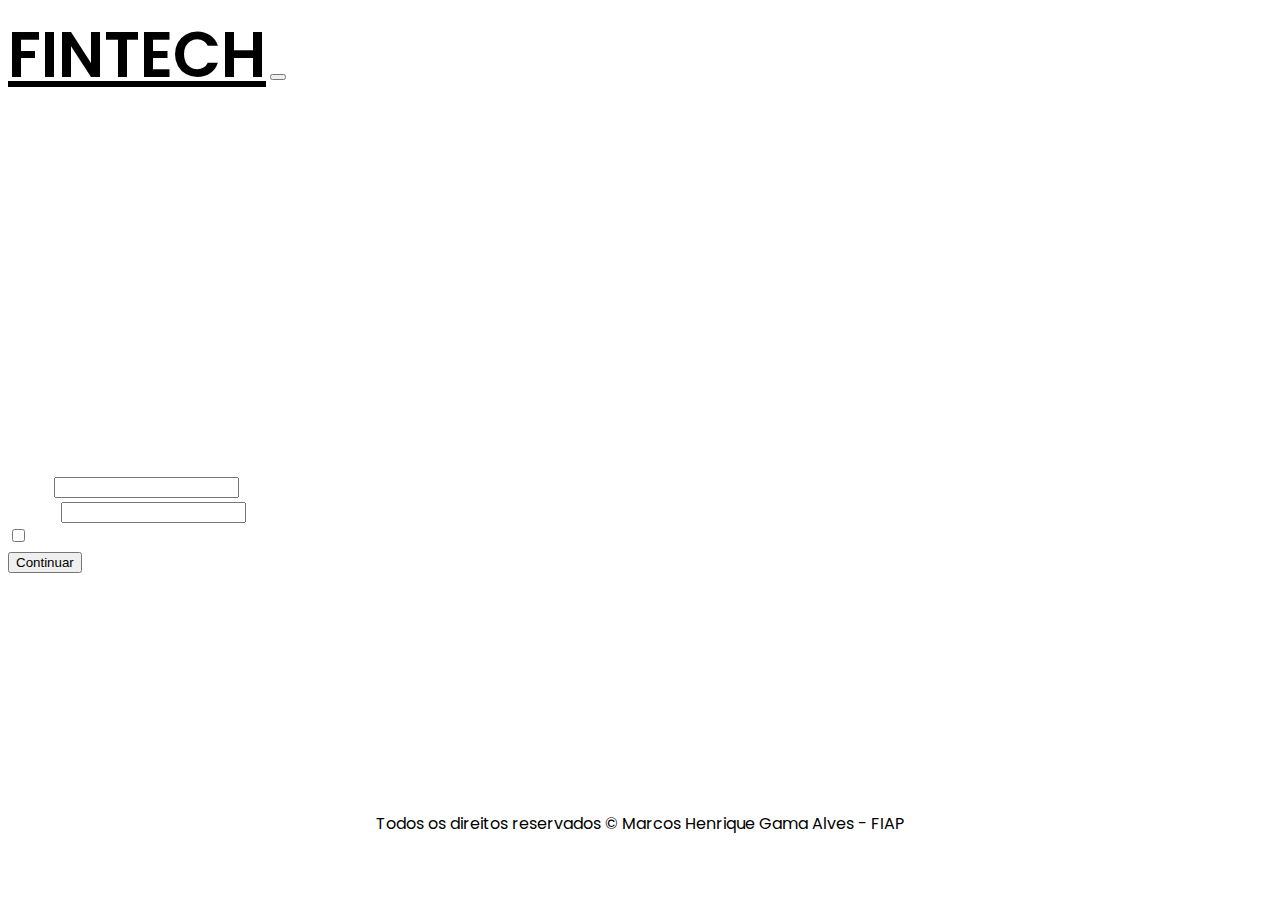
<file: index.html>
<!doctype html>
<html lang="pt-br">
  <head>
    <meta charset="utf-8">
    <meta name="viewport" content="width=device-width, initial-scale=1">
    <title>FINTECH</title>
    <link href="https://cdn.jsdelivr.net/npm/bootstrap@5.3.0/dist/css/bootstrap.min.css" rel="stylesheet" integrity="sha384-9ndCyUaIbzAi2FUVXJi0CjmCapSmO7SnpJef0486qhLnuZ2cdeRhO02iuK6FUUVM" crossorigin="anonymous">
    <link rel="preconnect" href="https://fonts.googleapis.com">
    <link rel="preconnect" href="https://fonts.gstatic.com" crossorigin>
    <link href="https://fonts.googleapis.com/css2?family=Poppins:wght@300;400;600&display=swap" rel="stylesheet">
    <link rel="stylesheet" href="https://cdnjs.cloudflare.com/ajax/libs/font-awesome/6.4.0/css/all.min.css" integrity="sha512-iecdLmaskl7CVkqkXNQ/ZH/XLlvWZOJyj7Yy7tcenmpD1ypASozpmT/E0iPtmFIB46ZmdtAc9eNBvH0H/ZpiBw==" crossorigin="anonymous" referrerpolicy="no-referrer" />
    <link rel="stylesheet" href="./assets/css/style.css">
  </head>
  <body class="bg-dark">
    
    <div class="container-fluid main">
        <nav class="navbar navbar-expand-lg bg-nav container pt-4" data-bs-theme="dark">
            <div class="container-fluid">
              <a class="navbar-brand title" href="./index.html">FINTECH</a>
              <button class="navbar-toggler" type="button" data-bs-toggle="collapse" data-bs-target="#navbarNavAltMarkup" aria-controls="navbarNavAltMarkup" aria-expanded="false" aria-label="Toggle navigation">
                <span class="navbar-toggler-icon"></span>
              </button>
              <div class="collapse navbar-collapse justify-content-end" id="navbarNavAltMarkup">
                <div class="navbar-nav">
                  <a class="nav-link active nav-item" aria-current="page" href="#">Home</a>
                  <a class="nav-link nav-item" href="./assets/pages/sobre.html">Sobre</a>
                  <a class="nav-link nav-item" href="#">Contato</a>
                </div>
              </div>
            </div>
          </nav>
          <div class="container section mt-4">
            <div class="row">
              <section class="col-lg-6 texto-section">Mudando a forma como você cuida do seu <span class="dinheiro"> dinheiro.</span></section>
              <section class="col-lg-6">
                <form class="border rounded px-3 pt-4" >
                  <h2 class="login">Login</h2>
                  <div class="mb-3">
                    <label for="exampleInputEmail1" class="form-label">Email</label>
                    <input type="email" class="form-control clicked" id="exampleInputEmail1" aria-describedby="emailHelp">
                  </div>
                  <div class="mb-3">
                    <label for="exampleInputPassword1" class="form-label">Senha</label>
                    <input type="password" class="form-control clicked" id="exampleInputPassword1">
                  </div>
                  <div class="mb-3 form-check">
                    <input type="checkbox" class="form-check-input" id="exampleCheck1">
                    <label class="form-check-label" for="exampleCheck1">Lembre-me</label>
                  </div>
                  <button type="submit" class="btn  btn-outline-success btn-enviar">Continuar</button>
                  <p class="pt-4">Não possui uma conta?<a class="cadastro" href="#">  Cadastre-se</a> </p>
                  <p>Esqueceu a senha?<a class="cadastro" href="#"> Redefinir senha</a> </p>
                </form>
               
              </section>
            </div>
          </div>
          <div class="footer">
              <p class="text-light">Todos os direitos reservados © Marcos Henrique Gama Alves - FIAP</p>
          </div>
    </div>
   



    <script src="https://cdn.jsdelivr.net/npm/bootstrap@5.3.0/dist/js/bootstrap.bundle.min.js" integrity="sha384-geWF76RCwLtnZ8qwWowPQNguL3RmwHVBC9FhGdlKrxdiJJigb/j/68SIy3Te4Bkz" crossorigin="anonymous"></script>
  </body>
</html>
</file>
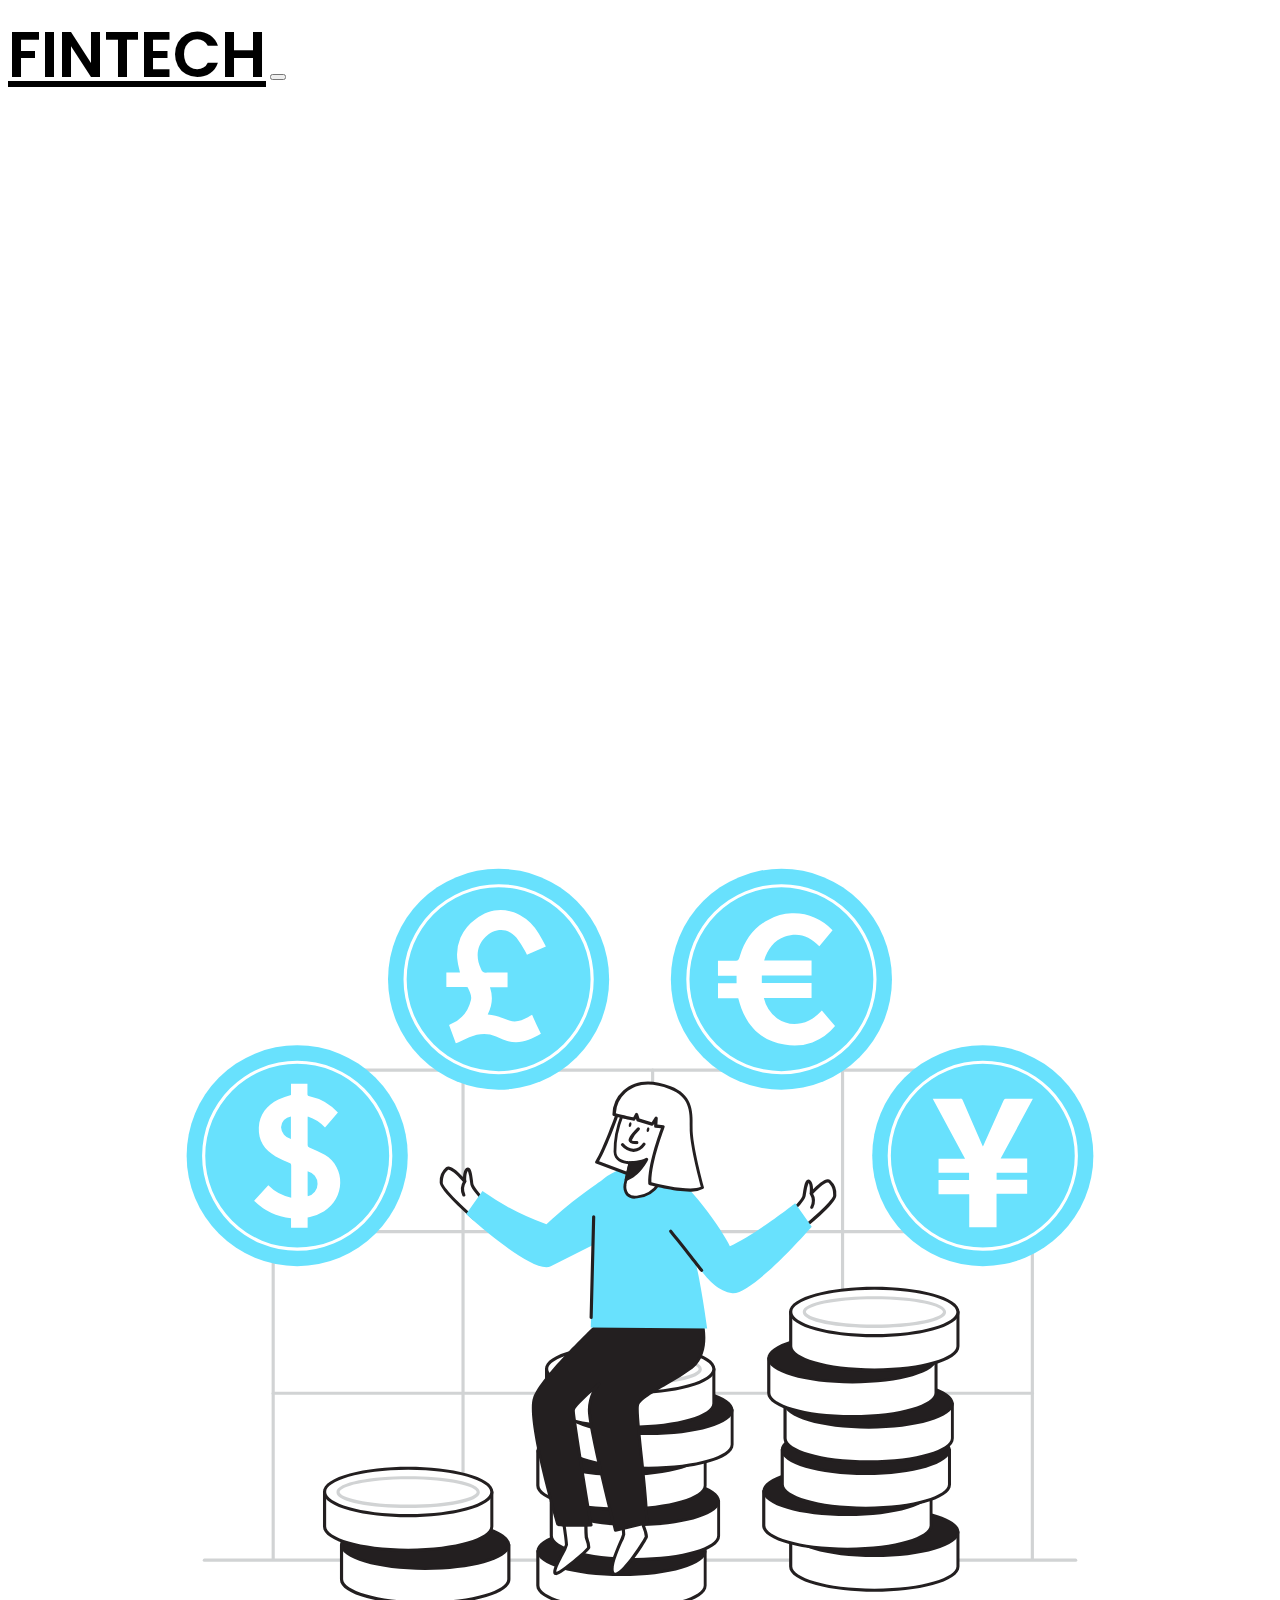
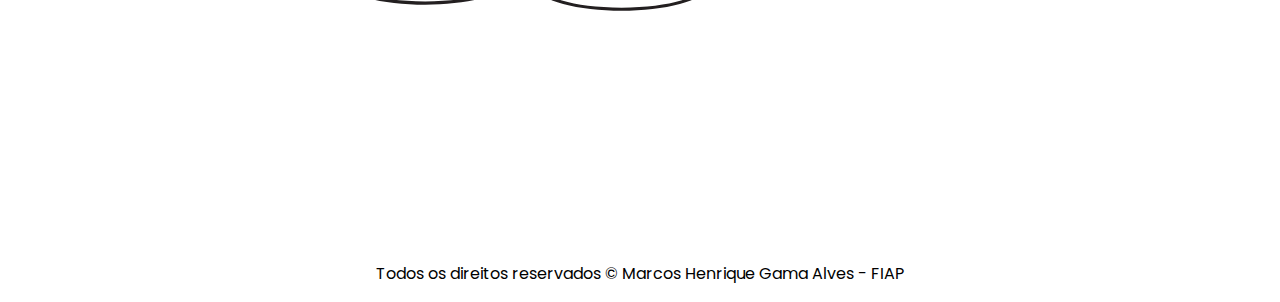
<file: assets/pages/sobre.html>
<!doctype html>
<html lang="pt-br">
  <head>
    <meta charset="utf-8">
    <meta name="viewport" content="width=device-width, initial-scale=1">
    <title>FINTECH - sobre</title>
    <link href="https://cdn.jsdelivr.net/npm/bootstrap@5.3.0/dist/css/bootstrap.min.css" rel="stylesheet" integrity="sha384-9ndCyUaIbzAi2FUVXJi0CjmCapSmO7SnpJef0486qhLnuZ2cdeRhO02iuK6FUUVM" crossorigin="anonymous">
    <link rel="preconnect" href="https://fonts.googleapis.com">
    <link rel="preconnect" href="https://fonts.gstatic.com" crossorigin>
    <link href="https://fonts.googleapis.com/css2?family=Poppins:wght@300;400;600&display=swap" rel="stylesheet">
    <link rel="stylesheet" href="https://cdnjs.cloudflare.com/ajax/libs/font-awesome/6.4.0/css/all.min.css" integrity="sha512-iecdLmaskl7CVkqkXNQ/ZH/XLlvWZOJyj7Yy7tcenmpD1ypASozpmT/E0iPtmFIB46ZmdtAc9eNBvH0H/ZpiBw==" crossorigin="anonymous" referrerpolicy="no-referrer" />
    <link rel="stylesheet" href="../css/style.css">
  </head>
  <body class="bg-dark">
    
    <div class="container-fluid main">
        <nav class="navbar navbar-expand-lg bg-nav container pt-4" data-bs-theme="dark">
            <div class="container-fluid">
              <a class="navbar-brand title" href="../../index.html">FINTECH</a>
              <button class="navbar-toggler" type="button" data-bs-toggle="collapse" data-bs-target="#navbarNavAltMarkup" aria-controls="navbarNavAltMarkup" aria-expanded="false" aria-label="Toggle navigation">
                <span class="navbar-toggler-icon"></span>
              </button>
              <div class="collapse navbar-collapse justify-content-end" id="navbarNavAltMarkup">
                <div class="navbar-nav">
                  <a class="nav-link active nav-item" aria-current="page" href="../../index.html">Home</a>
                  <a class="nav-link nav-item" href="#">Sobre</a>
                  <a class="nav-link nav-item" href="#">Contato</a>
                </div>
              </div>
            </div>
          </nav>
          <div class="container section mt-3">
            <div class="row">
              <section class="col-lg-6 texto-section">
                <h2 class="texto-sobre">Sobre</h2>
                <p class="descricao mt-5">A Fintech surgiu em 2023, com o objetivo de facilitar a forma como o usuário administra suas finanças, utilizando uma tecnologia inovadora e disruptiva.</p>
              </section>
              <section class="col-lg-6">
                <img src="../images/Currency_Flatline.svg" class="img-fluid mt-5 icon-img" alt="imagem personagem controlando dinheiro">
              </section>
            </div>
          </div>
          <div class="footer">
              <p class="text-light">Todos os direitos reservados © Marcos Henrique Gama Alves - FIAP</p>
          </div>
    </div>
   



    <script src="https://cdn.jsdelivr.net/npm/bootstrap@5.3.0/dist/js/bootstrap.bundle.min.js" integrity="sha384-geWF76RCwLtnZ8qwWowPQNguL3RmwHVBC9FhGdlKrxdiJJigb/j/68SIy3Te4Bkz" crossorigin="anonymous"></script>
  </body>
</html>
</file>
<file: assets/css/style.css>
body{
    font-family: 'Poppins', sans-serif;
}

:root{
    --color-light: #ffffff;
}

.main{
    height: 100vh;
}
.bag-nav{
    background-color: transparent;
}

.title{
    font-size: 7vmin;
    font-weight: 600;
    color: var(--bs-success-text-emphasis);
    transition: .5s;
}

.nav-item{
    font-size: 4vmin;
    color: var(--color-light);
    transition: .5s;
}

.section{
    color: #ffffff;
}

.texto-section{
    font-size: 9vmin;
    justify-content: center;
}

.dinheiro, .cadastro, .login{
    color: var(	--bs-success);
}
.login{
    font-weight: 600;
}

.cadastro{
    text-decoration: none;
}
.title:hover, .nav-item:hover{
    color: var(--bs-success) !important;
}
.btn-enviar{
    transition: .5s;
}
.footer{
    display: flex;
    justify-content: center;
    align-items: flex-end;
    height: 20vh;
}

.texto-sobre{
    color: var(--bs-success);
    font-size: 8vmin;
}

.descricao{
    font-size: 6vmin;
}

.icon-img{
    width: 100%;;
}
</file>
